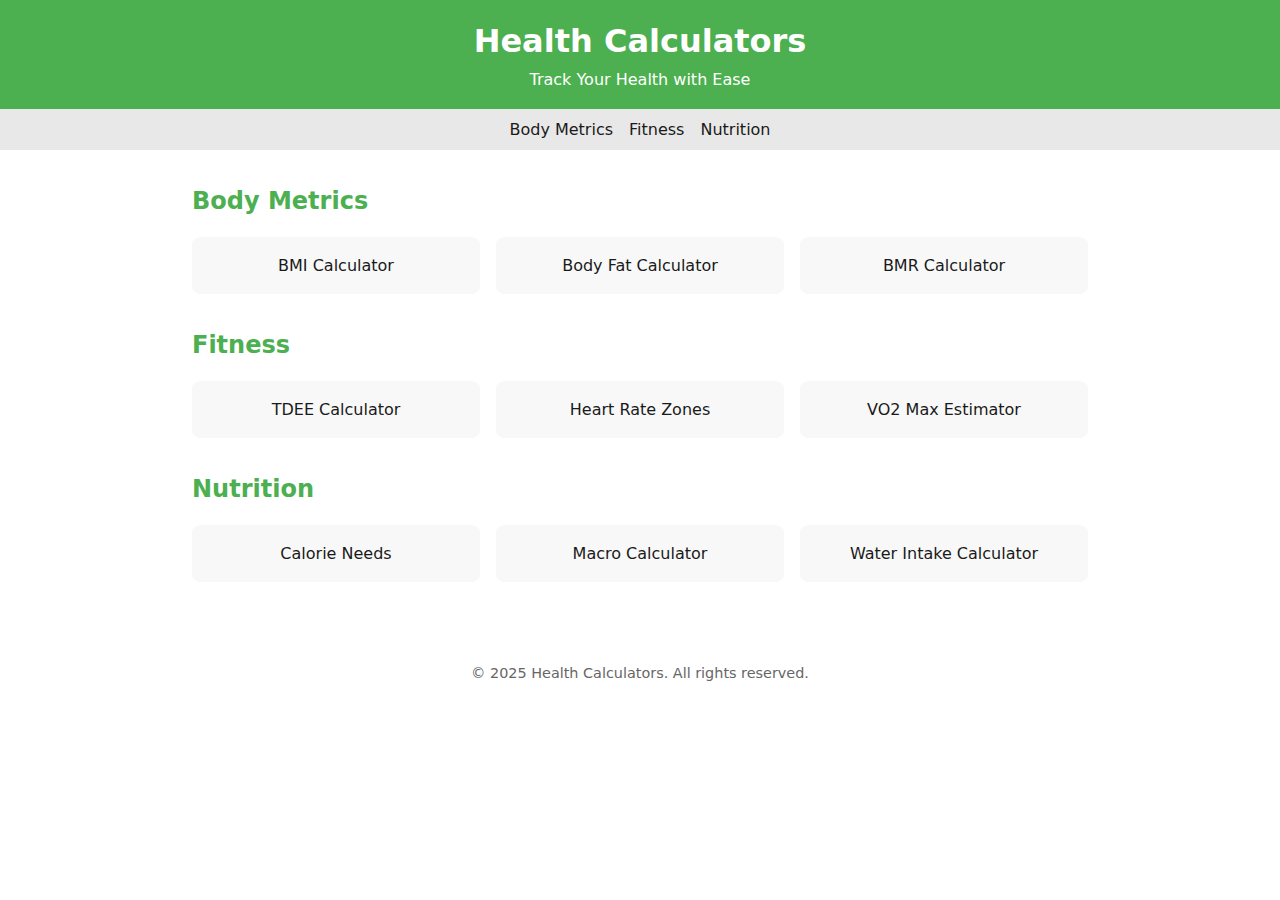
<file: index.html>
<!DOCTYPE html>
<html lang="en">

<head>
  <meta charset="UTF-8" />
  <meta name="viewport" content="width=device-width, initial-scale=1.0" />
  <meta name="description" content="Minimal Health Calculators Homepage: BMI, BMR, TDEE, Calorie Needs, and more health tools." />
  <meta name="keywords" content="Health Calculator, BMI, BMR, TDEE, Calorie, Fitness, Nutrition" />
  <meta name="author" content="Your Name" />
  <title>Health Calculators - Stay Fit, Stay Informed</title>
  <style>
    :root {
      --bg: #ffffff;
      --text: #1a1a1a;
      --primary: #4CAF50;
      --card-bg: #f8f8f8;
    }

    * {
      margin: 0;
      padding: 0;
      box-sizing: border-box;
    }

    body {
      font-family: system-ui, sans-serif;
      background: var(--bg);
      color: var(--text);
      line-height: 1.6;
    }

    header {
      background: var(--primary);
      color: #fff;
      padding: 1rem;
      text-align: center;
    }

    nav {
      display: flex;
      justify-content: center;
      gap: 1rem;
      padding: 0.5rem;
      background: #e8e8e8;
    }

    nav a {
      text-decoration: none;
      color: var(--text);
      font-weight: 500;
    }

    main {
      padding: 2rem;
      max-width: 960px;
      margin: auto;
    }

    section {
      margin-bottom: 2rem;
    }

    h2 {
      margin-bottom: 1rem;
      color: var(--primary);
    }

    .subtopics {
      display: grid;
      grid-template-columns: repeat(auto-fit, minmax(150px, 1fr));
      gap: 1rem;
    }

    .subtopics a {
      display: block;
      background: var(--card-bg);
      padding: 1rem;
      border-radius: 8px;
      text-align: center;
      text-decoration: none;
      color: var(--text);
      transition: background 0.3s;
    }

    .subtopics a:hover {
      background: #e0f3e0;
    }

    footer {
      text-align: center;
      padding: 1rem;
      font-size: 0.9rem;
      color: #666;
    }
  </style>
</head>

<body>
  <header>
    <h1>Health Calculators</h1>
    <p>Track Your Health with Ease</p>
  </header>

  <nav>
    <a href="#body-metrics">Body Metrics</a>
    <a href="#fitness">Fitness</a>
    <a href="#nutrition">Nutrition</a>
  </nav>






  
  <main>
    <section id="body-metrics">
      <h2>Body Metrics</h2>
      <div class="subtopics">
        <a href="https://kushalwebsites.github.io/healthcalculators/bmi.html">BMI Calculator</a>
        <a href="https://kushalwebsites.github.io/healthcalculators/bodyfat.html">Body Fat Calculator</a>
        <a href="https://kushalwebsites.github.io/healthcalculators/bmr.html">BMR Calculator</a>
      </div>
    </section>

    <section id="fitness">
      <h2>Fitness</h2>
      <div class="subtopics">
        <a href="https://kushalwebsites.github.io/healthcalculators/tdee.html">TDEE Calculator</a>
        <a href="https://kushalwebsites.github.io/healthcalculators/heartratezones.html">Heart Rate Zones</a>
        <a href="https://kushalwebsites.github.io/healthcalculators/vo2maxestimator.html">VO2 Max Estimator</a>
      </div>
    </section>

    <section id="nutrition">
      <h2>Nutrition</h2>
      <div class="subtopics">
        <a href="https://kushalwebsites.github.io/healthcalculators/calorieneeds.html">Calorie Needs</a>
        <a href="https://kushalwebsites.github.io/healthcalculators/macro.html">Macro Calculator</a>
        <a href="https://kushalwebsites.github.io/healthcalculators/waterintake.html">Water Intake Calculator</a>
      </div>
    </section>
  </main>

  <footer>
    &copy; 2025 Health Calculators. All rights reserved.
  </footer>

  <script>
    // Optional interactivity if needed later
  </script>
</body>

</html>
</file>
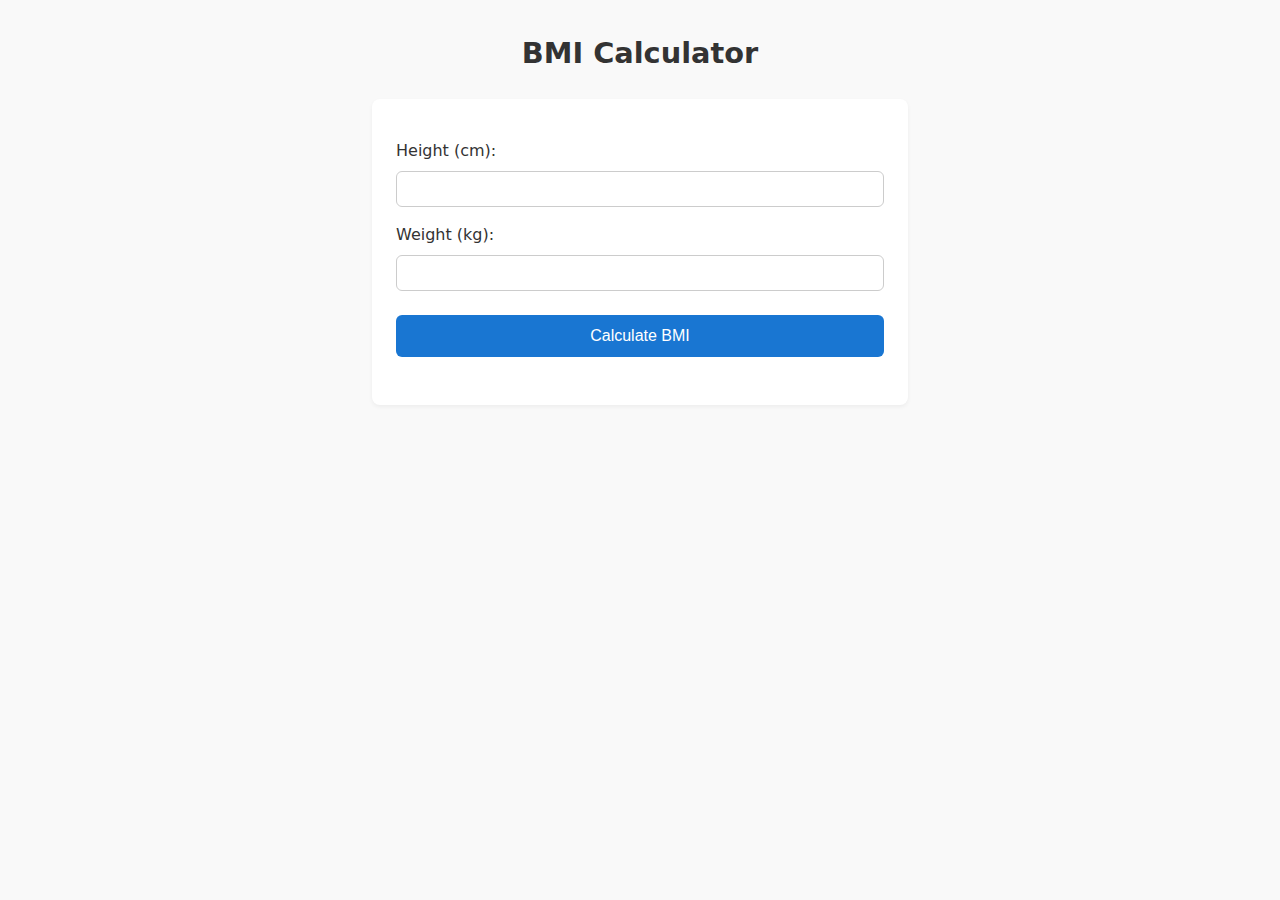
<file: bmi.html>
<!DOCTYPE html>
<html lang="en">
<head>
  <meta charset="UTF-8" />
  <meta name="viewport" content="width=device-width, initial-scale=1.0" />
  <meta name="description" content="Calculate your Body Mass Index (BMI) easily with this simple and accurate BMI calculator." />
  <title>BMI Calculator - Health Tools</title>
  <link rel="stylesheet" href="https://kushalwebsites.github.io/healthcalculators/css.css">
</head>
<body>
  <h1>BMI Calculator</h1>
  <form id="bmiForm">
    <label for="height">Height (cm):</label>
    <input type="number" id="height" required />

    <label for="weight">Weight (kg):</label>
    <input type="number" id="weight" required />

    <button type="submit">Calculate BMI</button>

    <div id="result"></div>
  </form>

  <script>
    document.getElementById('bmiForm').addEventListener('submit', function(e) {
      e.preventDefault();
      const height = parseFloat(document.getElementById('height').value) / 100;
      const weight = parseFloat(document.getElementById('weight').value);
      if (height > 0 && weight > 0) {
        const bmi = (weight / (height * height)).toFixed(2);
        let category = '';
        if (bmi < 18.5) category = 'Underweight';
        else if (bmi < 24.9) category = 'Normal weight';
        else if (bmi < 29.9) category = 'Overweight';
        else category = 'Obese';

        document.getElementById('result').innerText = `Your BMI is ${bmi} (${category})`;
      } else {
        document.getElementById('result').innerText = 'Please enter valid values.';
      }
    });
  </script>
</body>
</html>
</file>
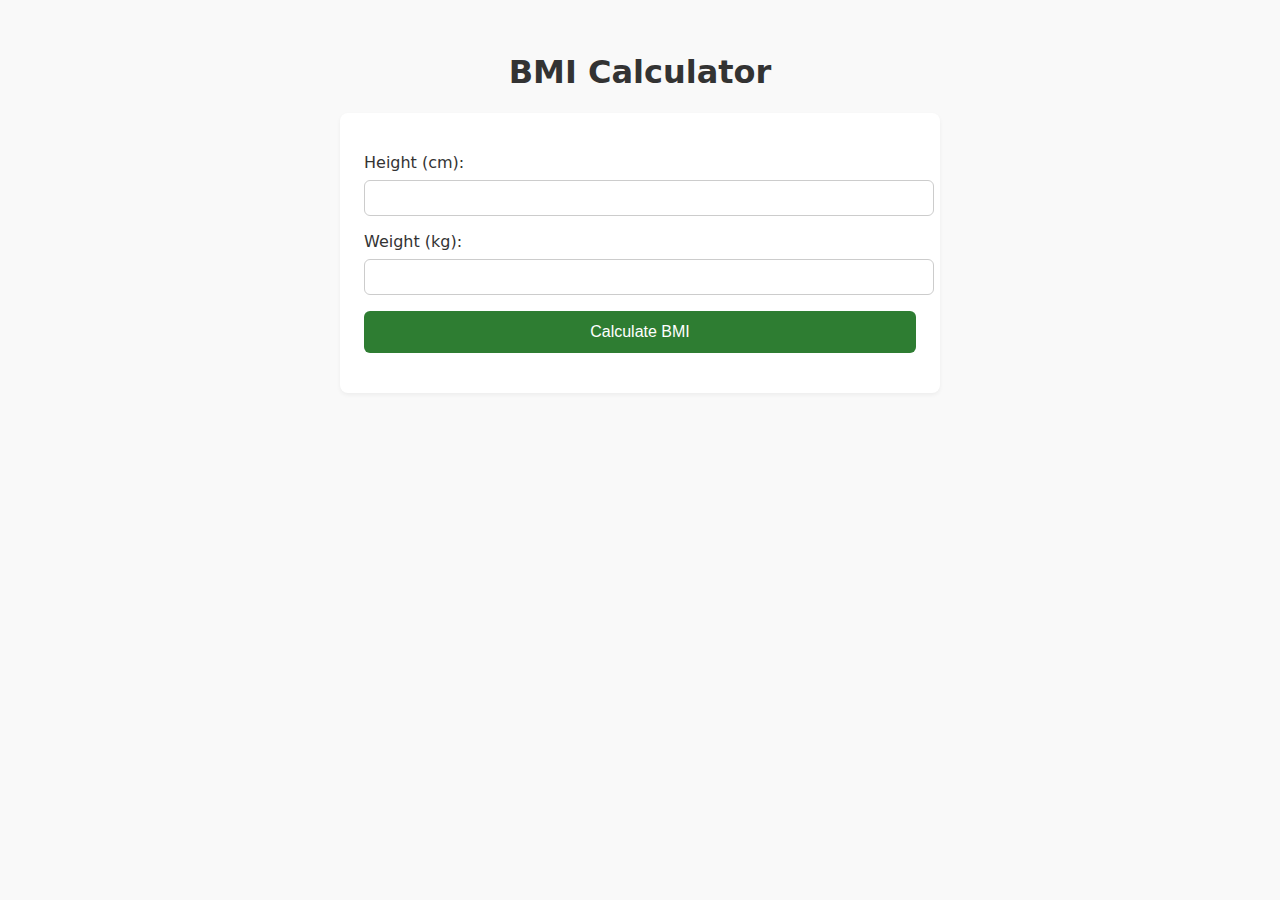
<file: bmicalculator.html>
<!DOCTYPE html>
<html lang="en">
<head>
  <meta charset="UTF-8" />
  <meta name="viewport" content="width=device-width, initial-scale=1.0" />
  <meta name="description" content="Calculate your Body Mass Index (BMI) easily with this simple and accurate BMI calculator." />
  <title>BMI Calculator - Health Tools</title>
  <style>
    body {
      font-family: system-ui, sans-serif;
      background: #f9f9f9;
      padding: 2rem;
      max-width: 600px;
      margin: auto;
      color: #333;
    }
    h1 {
      text-align: center;
    }
    form {
      background: #fff;
      padding: 1.5rem;
      border-radius: 8px;
      box-shadow: 0 2px 4px rgba(0,0,0,0.05);
    }
    label {
      display: block;
      margin: 1rem 0 0.5rem;
    }
    input {
      width: 100%;
      padding: 0.5rem;
      font-size: 1rem;
      border: 1px solid #ccc;
      border-radius: 6px;
    }
    button {
      margin-top: 1rem;
      padding: 0.75rem;
      width: 100%;
      background: #2e7d32;
      color: white;
      border: none;
      border-radius: 6px;
      font-size: 1rem;
      cursor: pointer;
    }
    #result {
      margin-top: 1rem;
      font-weight: bold;
    }
  </style>
</head>
<body>
  <h1>BMI Calculator</h1>
  <form id="bmiForm">
    <label for="height">Height (cm):</label>
    <input type="number" id="height" required />

    <label for="weight">Weight (kg):</label>
    <input type="number" id="weight" required />

    <button type="submit">Calculate BMI</button>

    <div id="result"></div>
  </form>

  <script>
    document.getElementById('bmiForm').addEventListener('submit', function(e) {
      e.preventDefault();
      const height = parseFloat(document.getElementById('height').value) / 100;
      const weight = parseFloat(document.getElementById('weight').value);
      if (height > 0 && weight > 0) {
        const bmi = (weight / (height * height)).toFixed(2);
        let category = '';
        if (bmi < 18.5) category = 'Underweight';
        else if (bmi < 24.9) category = 'Normal weight';
        else if (bmi < 29.9) category = 'Overweight';
        else category = 'Obese';

        document.getElementById('result').innerText = `Your BMI is ${bmi} (${category})`;
      } else {
        document.getElementById('result').innerText = 'Please enter valid values.';
      }
    });
  </script>
</body>
</html>
</file>
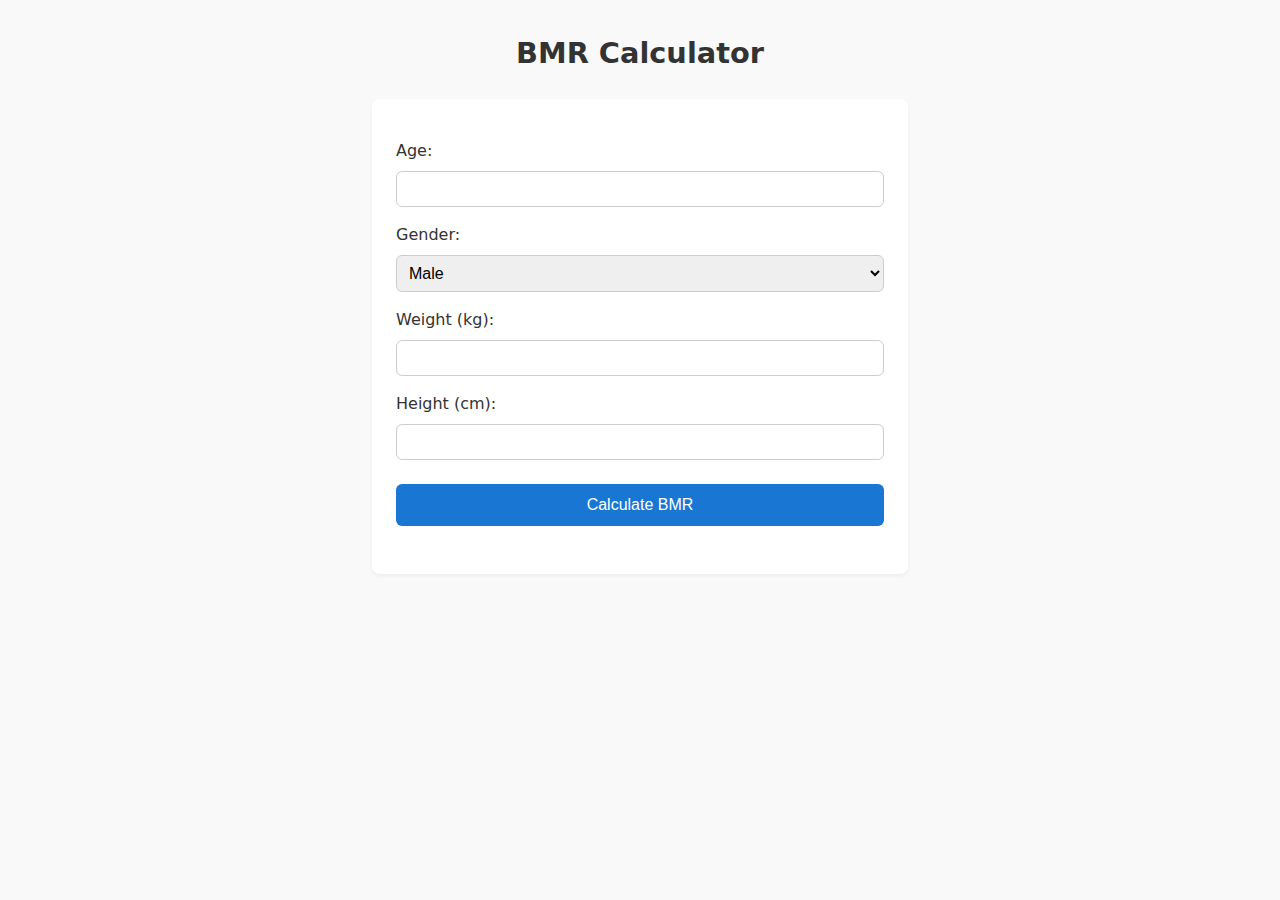
<file: bmr.html>
<link rel="stylesheet" href="https://kushalwebsites.github.io/healthcalculators/css.css">
<!-- Similar layout and style -->
<body>
  <h1>BMR Calculator</h1>
  <form id="bmrForm">
    <label for="age">Age:</label>
    <input type="number" id="age" required />
    <label for="gender">Gender:</label>
    <select id="gender">
      <option value="male">Male</option>
      <option value="female">Female</option>
    </select>
    <label for="weight">Weight (kg):</label>
    <input type="number" id="weight" required />
    <label for="height">Height (cm):</label>
    <input type="number" id="height" required />
    <button type="submit">Calculate BMR</button>
    <div id="result"></div>
  </form>
  <script>
    document.getElementById('bmrForm').addEventListener('submit', function(e) {
      e.preventDefault();
      const age = +document.getElementById('age').value;
      const gender = document.getElementById('gender').value;
      const weight = +document.getElementById('weight').value;
      const height = +document.getElementById('height').value;
      let bmr = gender === 'male'
        ? 10 * weight + 6.25 * height - 5 * age + 5
        : 10 * weight + 6.25 * height - 5 * age - 161;
      document.getElementById('result').innerText = `Your BMR is ${bmr.toFixed(0)} kcal/day.`;
    });
  </script>
</body>
</file>
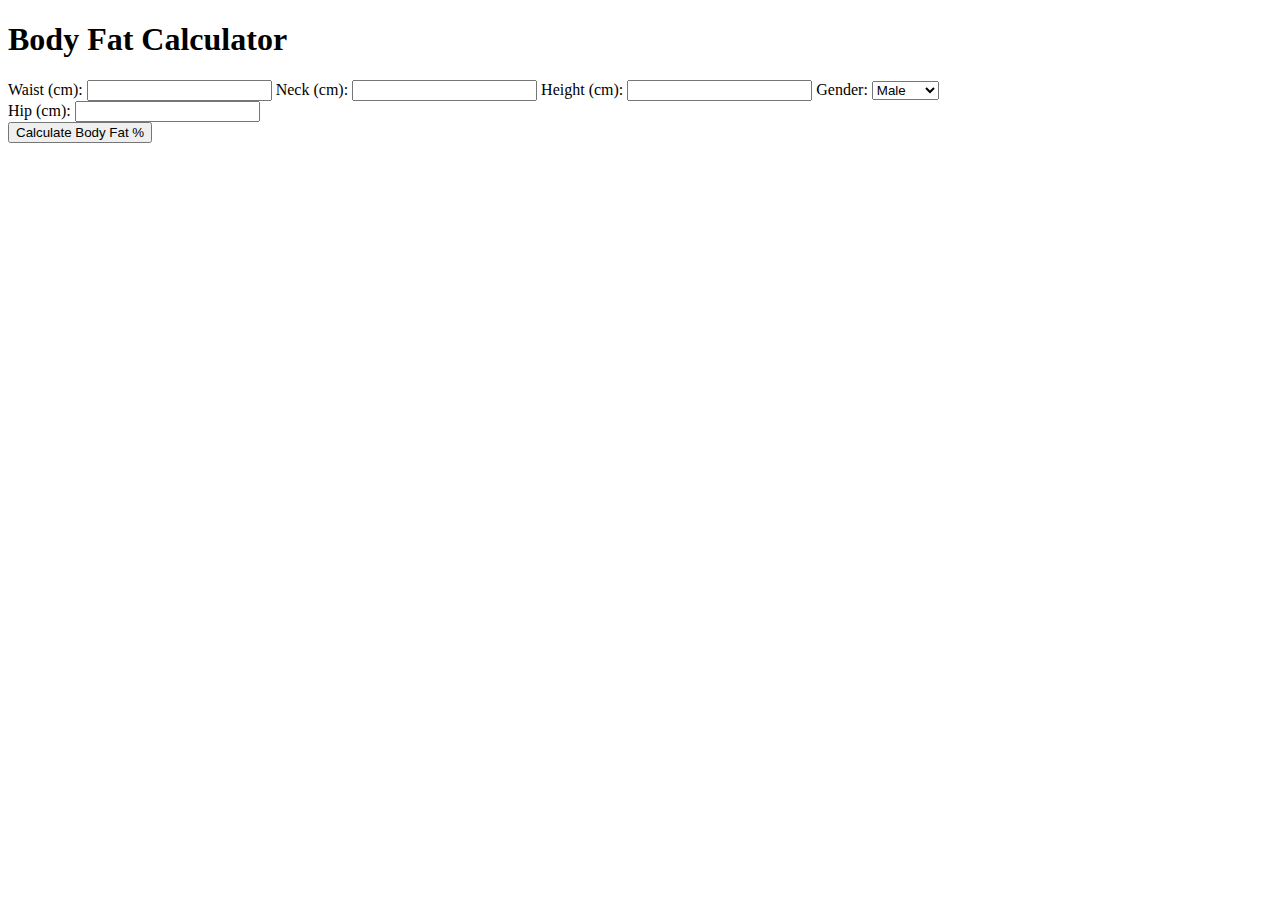
<file: bodyfat.html>
<!DOCTYPE html>
<html lang="en">
<head>
  <meta charset="UTF-8" />
  <meta name="viewport" content="width=device-width, initial-scale=1.0"/>
  <meta name="description" content="Estimate your body fat percentage using this simple Body Fat Calculator." />
  <title>Body Fat Calculator</title>
  <style>/* same style as BMI */</style>
</head>
<body>
  <h1>Body Fat Calculator</h1>
  <form id="bodyFatForm">
    <label for="waist">Waist (cm):</label>
    <input type="number" id="waist" required />
    <label for="neck">Neck (cm):</label>
    <input type="number" id="neck" required />
    <label for="height">Height (cm):</label>
    <input type="number" id="height" required />
    <label for="gender">Gender:</label>
    <select id="gender">
      <option value="male">Male</option>
      <option value="female">Female</option>
    </select>
    <div id="hipContainer">
      <label for="hip">Hip (cm):</label>
      <input type="number" id="hip" />
    </div>
    <button type="submit">Calculate Body Fat %</button>
    <div id="result"></div>
  </form>
  <script>
    const genderEl = document.getElementById('gender');
    const hipContainer = document.getElementById('hipContainer');
    genderEl.addEventListener('change', () => {
      hipContainer.style.display = genderEl.value === 'female' ? 'block' : 'none';
    });
    document.getElementById('bodyFatForm').addEventListener('submit', function(e) {
      e.preventDefault();
      const waist = parseFloat(document.getElementById('waist').value);
      const neck = parseFloat(document.getElementById('neck').value);
      const height = parseFloat(document.getElementById('height').value);
      const hip = parseFloat(document.getElementById('hip').value);
      const gender = document.getElementById('gender').value;

      let bf = 0;
      if (gender === 'male') {
        bf = 495 / (1.0324 - 0.19077 * Math.log10(waist - neck)
             + 0.15456 * Math.log10(height)) - 450;
      } else {
        bf = 495 / (1.29579 - 0.35004 * Math.log10(waist + hip - neck)
             + 0.22100 * Math.log10(height)) - 450;
      }
      document.getElementById('result').innerText = `Estimated Body Fat: ${bf.toFixed(2)}%`;
    });
  </script>
</body>
</html>
</file>
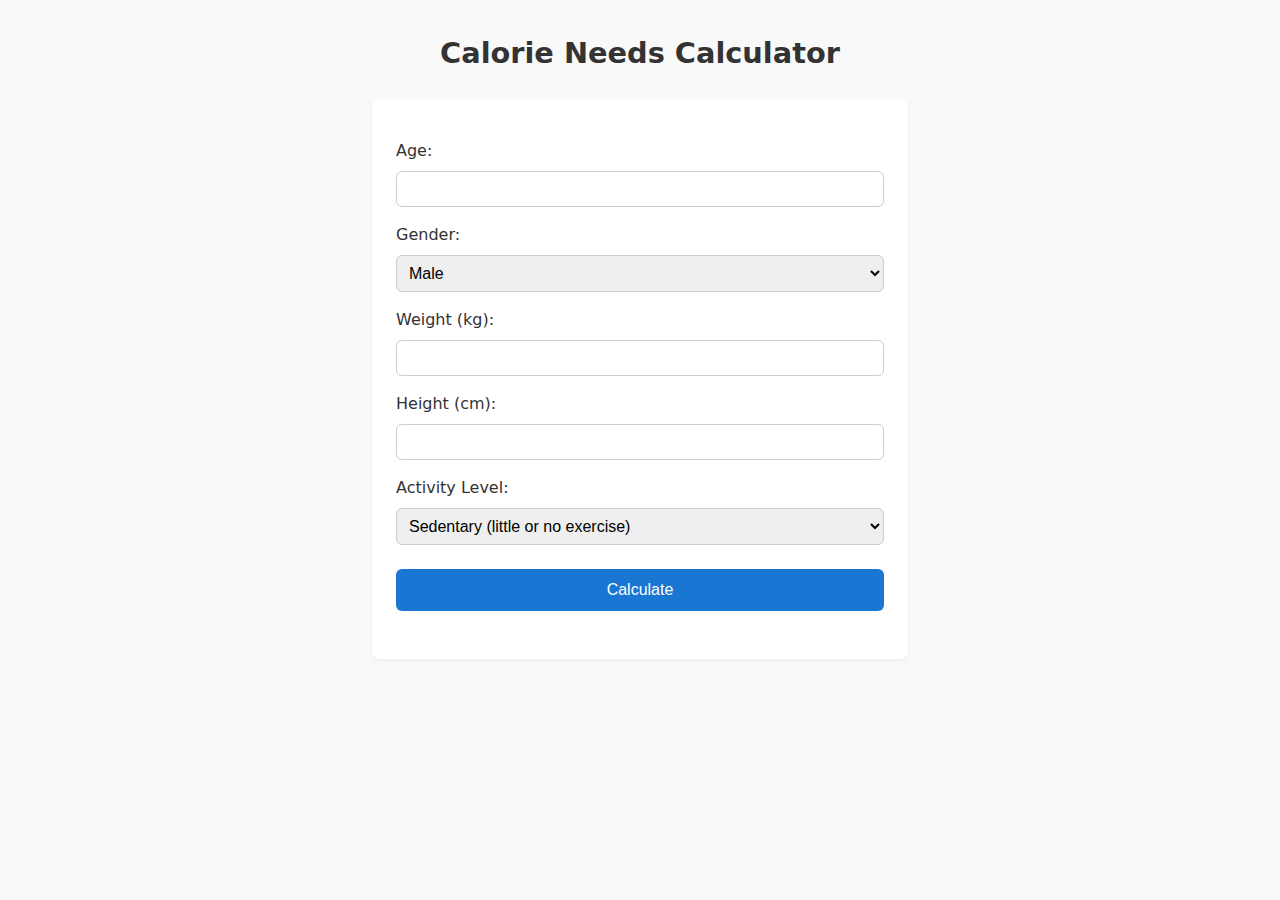
<file: calorieneeds.html>
<!DOCTYPE html>
<html lang="en">
<head>
  <meta charset="UTF-8" />
  <meta name="viewport" content="width=device-width, initial-scale=1.0"/>
  <meta name="description" content="Estimate your daily calorie needs based on your BMR and activity level." />
  <title>Calorie Needs Calculator</title>
 <link rel="stylesheet" href="https://kushalwebsites.github.io/healthcalculators/css.css">
</head>
<body>
  <h1>Calorie Needs Calculator</h1>
  <form id="calorieForm">
    <label for="age">Age:</label>
    <input type="number" id="age" required />

    <label for="gender">Gender:</label>
    <select id="gender">
      <option value="male">Male</option>
      <option value="female">Female</option>
    </select>

    <label for="weight">Weight (kg):</label>
    <input type="number" id="weight" required />

    <label for="height">Height (cm):</label>
    <input type="number" id="height" required />

    <label for="activity">Activity Level:</label>
    <select id="activity" required>
      <option value="1.2">Sedentary (little or no exercise)</option>
      <option value="1.375">Lightly active (1–3 days/week)</option>
      <option value="1.55">Moderately active (3–5 days/week)</option>
      <option value="1.725">Very active (6–7 days/week)</option>
      <option value="1.9">Super active (physical job or training twice a day)</option>
    </select>

    <button type="submit">Calculate</button>

    <div id="result"></div>
  </form>

  <script>
    document.getElementById('calorieForm').addEventListener('submit', function(e) {
      e.preventDefault();
      const age = +document.getElementById('age').value;
      const gender = document.getElementById('gender').value;
      const weight = +document.getElementById('weight').value;
      const height = +document.getElementById('height').value;
      const activity = +document.getElementById('activity').value;

      let bmr;
      if (gender === 'male') {
        bmr = 10 * weight + 6.25 * height - 5 * age + 5;
      } else {
        bmr = 10 * weight + 6.25 * height - 5 * age - 161;
      }

      const calorieNeeds = bmr * activity;
      document.getElementById('result').innerText = `Your estimated daily calorie needs: ${calorieNeeds.toFixed(0)} kcal`;
    });
  </script>
</body>
</html>
</file>
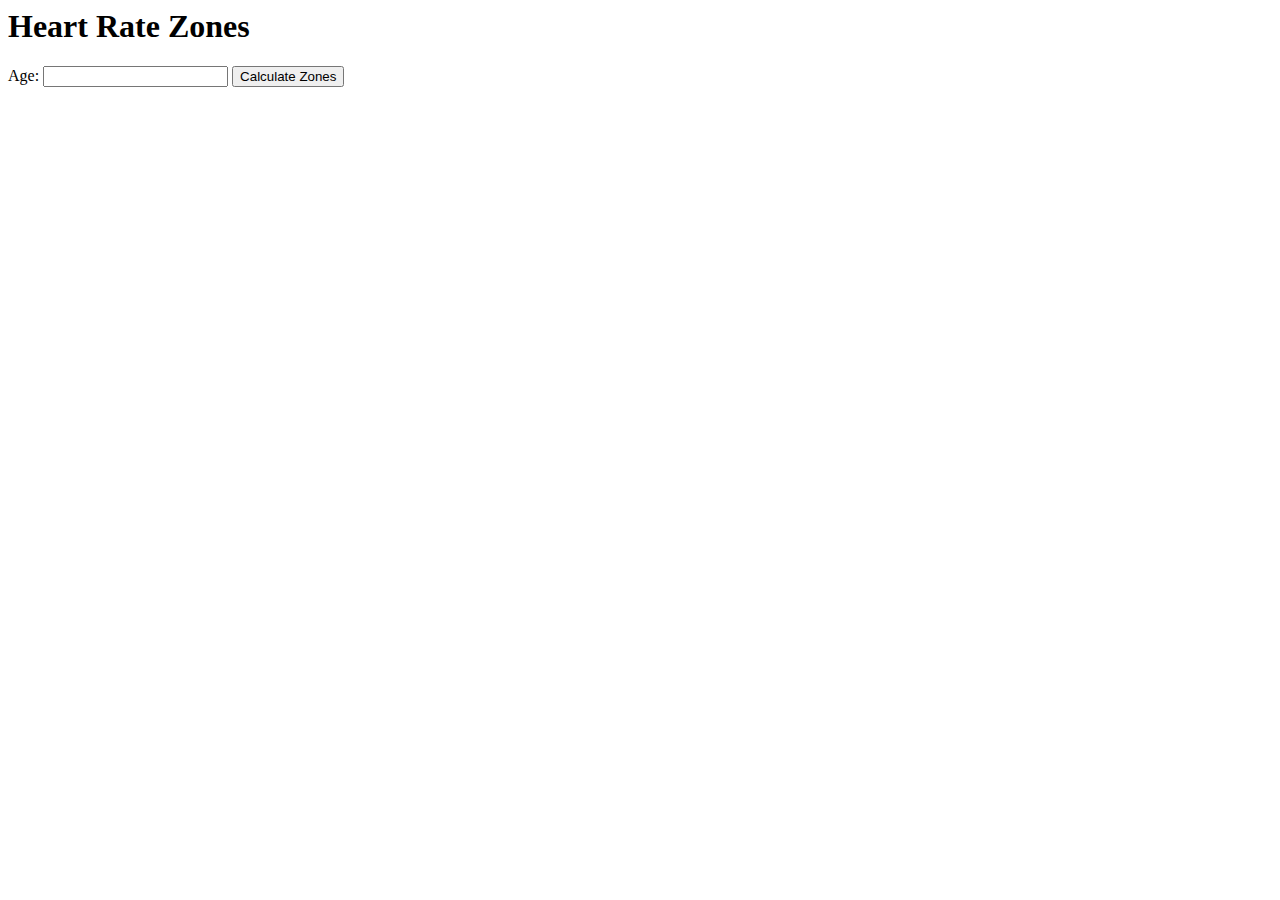
<file: heartratezones.html>
<body>
  <h1>Heart Rate Zones</h1>
  <form id="hrForm">
    <label for="age">Age:</label>
    <input type="number" id="age" required />
    <button type="submit">Calculate Zones</button>
    <div id="result"></div>
  </form>
  <script>
    document.getElementById('hrForm').addEventListener('submit', function(e) {
      e.preventDefault();
      const age = +document.getElementById('age').value;
      const maxHR = 220 - age;
      const zones = [
        `Zone 1 (50–60%): ${Math.round(maxHR*0.5)}–${Math.round(maxHR*0.6)} bpm`,
        `Zone 2 (60–70%): ${Math.round(maxHR*0.6)}–${Math.round(maxHR*0.7)} bpm`,
        `Zone 3 (70–80%): ${Math.round(maxHR*0.7)}–${Math.round(maxHR*0.8)} bpm`,
        `Zone 4 (80–90%): ${Math.round(maxHR*0.8)}–${Math.round(maxHR*0.9)} bpm`,
        `Zone 5 (90–100%): ${Math.round(maxHR*0.9)}–${maxHR} bpm`
      ];
      document.getElementById('result').innerHTML = zones.join('<br>');
    });
  </script>
</body>
</file>
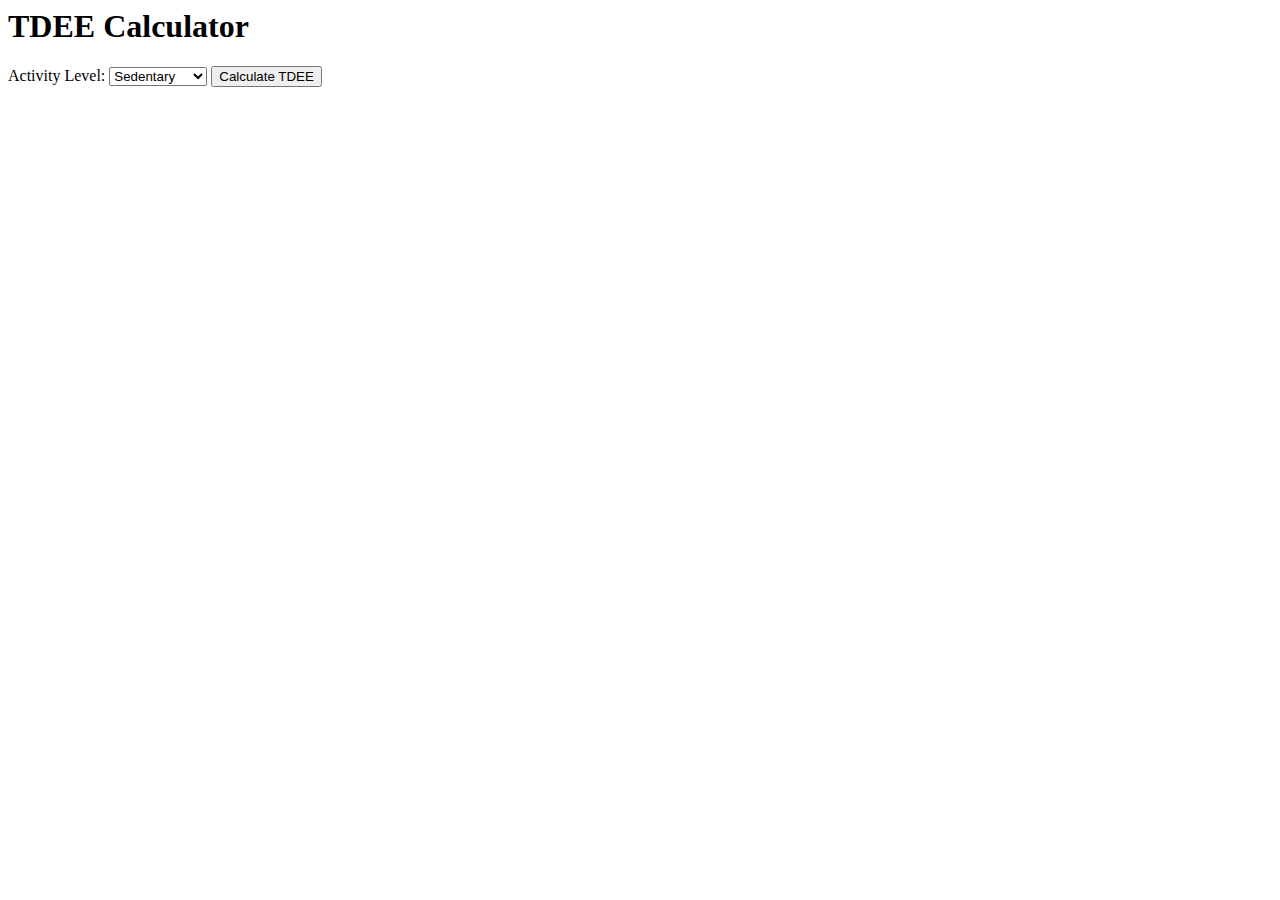
<file: tdee.html>
<!-- Same form styling -->
<body>
  <h1>TDEE Calculator</h1>
  <form id="tdeeForm">
    <!-- Reuse BMR inputs -->
    <!-- Add activity level -->
    <label for="activity">Activity Level:</label>
    <select id="activity">
      <option value="1.2">Sedentary</option>
      <option value="1.375">Light</option>
      <option value="1.55">Moderate</option>
      <option value="1.725">Very Active</option>
      <option value="1.9">Super Active</option>
    </select>
    <button type="submit">Calculate TDEE</button>
    <div id="result"></div>
  </form>
  <script>
    document.getElementById('tdeeForm').addEventListener('submit', function(e) {
      e.preventDefault();
      const age = +document.getElementById('age').value;
      const gender = document.getElementById('gender').value;
      const weight = +document.getElementById('weight').value;
      const height = +document.getElementById('height').value;
      const activity = +document.getElementById('activity').value;
      let bmr = gender === 'male'
        ? 10 * weight + 6.25 * height - 5 * age + 5
        : 10 * weight + 6.25 * height - 5 * age - 161;
      const tdee = bmr * activity;
      document.getElementById('result').innerText = `Your TDEE is ${tdee.toFixed(0)} kcal/day.`;
    });
  </script>
</body>
</file>
